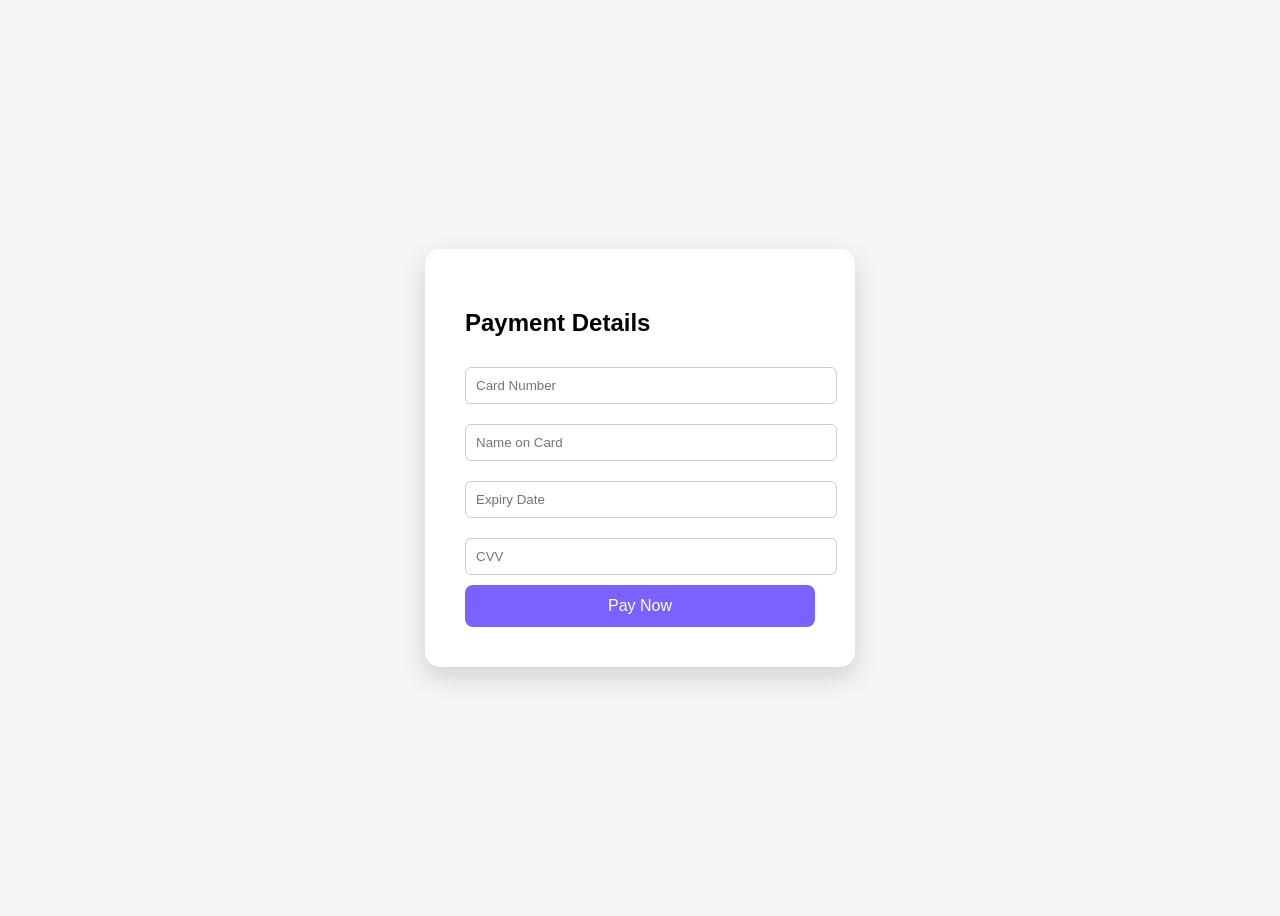
<file: checkout.html>
<!DOCTYPE html>
<html>

<head>

<title>Checkout</title>

<style>

body{

font-family:Arial;
background:#f4f5f7;

display:flex;
justify-content:center;
align-items:center;

height:100vh;

}

.checkout{

background:white;

padding:40px;

border-radius:15px;

width:350px;

box-shadow:0 10px 25px rgba(0,0,0,0.15);

}

input{

width:100%;

padding:10px;

margin:10px 0;

border-radius:6px;

border:1px solid #ccc;

}

button{

width:100%;

padding:12px;

border:none;

background:#7b61ff;

color:white;

border-radius:8px;

cursor:pointer;

font-size:16px;

}

</style>

</head>

<body>

<div class="checkout">

<h2>Payment Details</h2>

<input placeholder="Card Number">

<input placeholder="Name on Card">

<input placeholder="Expiry Date">

<input placeholder="CVV">

<button onclick="pay()">Pay Now</button>

</div>

<script>

function pay(){

alert("Payment Successful 🎉")

localStorage.removeItem("cartData")

window.location.href="index.html"

}

</script>

</body>

</html>
</file>
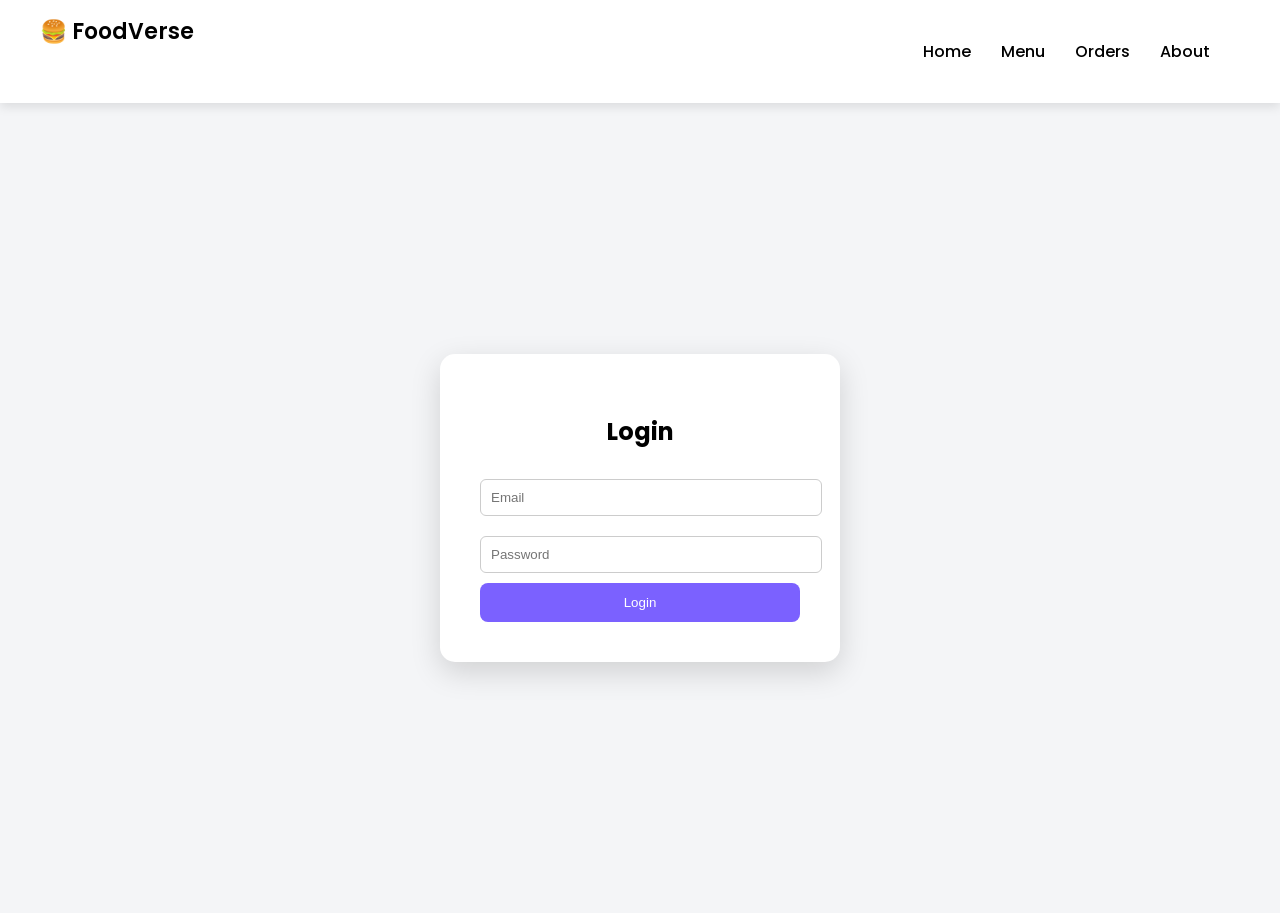
<file: login.html>
<!DOCTYPE html>
<html>
<head>

<title>Login</title>

<link rel="stylesheet" href="style.css">

<style>

.login-container{

height:90vh;

display:flex;
justify-content:center;
align-items:center;

}

.login-box{

background:white;

padding:40px;

border-radius:15px;

width:320px;

box-shadow:0 10px 30px rgba(0,0,0,0.15);

text-align:center;

}

.login-box input{

width:100%;

padding:10px;

margin:10px 0;

border-radius:6px;

border:1px solid #ccc;

}

.login-box button{

width:100%;

padding:12px;

border:none;

background:#7b61ff;

color:white;

border-radius:8px;

cursor:pointer;

}

</style>

</head>

<body>

<nav class="navbar">

<div class="logo">🍔 FoodVerse</div>

<ul class="nav-links">

<li onclick="goHome()">Home</li>
<li>Menu</li>
<li>Orders</li>
<li>About</li>

</ul>

</nav>


<div class="login-container">

<div class="login-box">

<h2>Login</h2>

<input placeholder="Email">

<input type="password" placeholder="Password">

<button onclick="login()">Login</button>

</div>

</div>

<script>

function goHome(){

window.location.href="welcome.html"

}

function login(){

alert("Login Successful 🎉")

window.location.href="index.html"

}

</script>

</body>

</html>
</file>
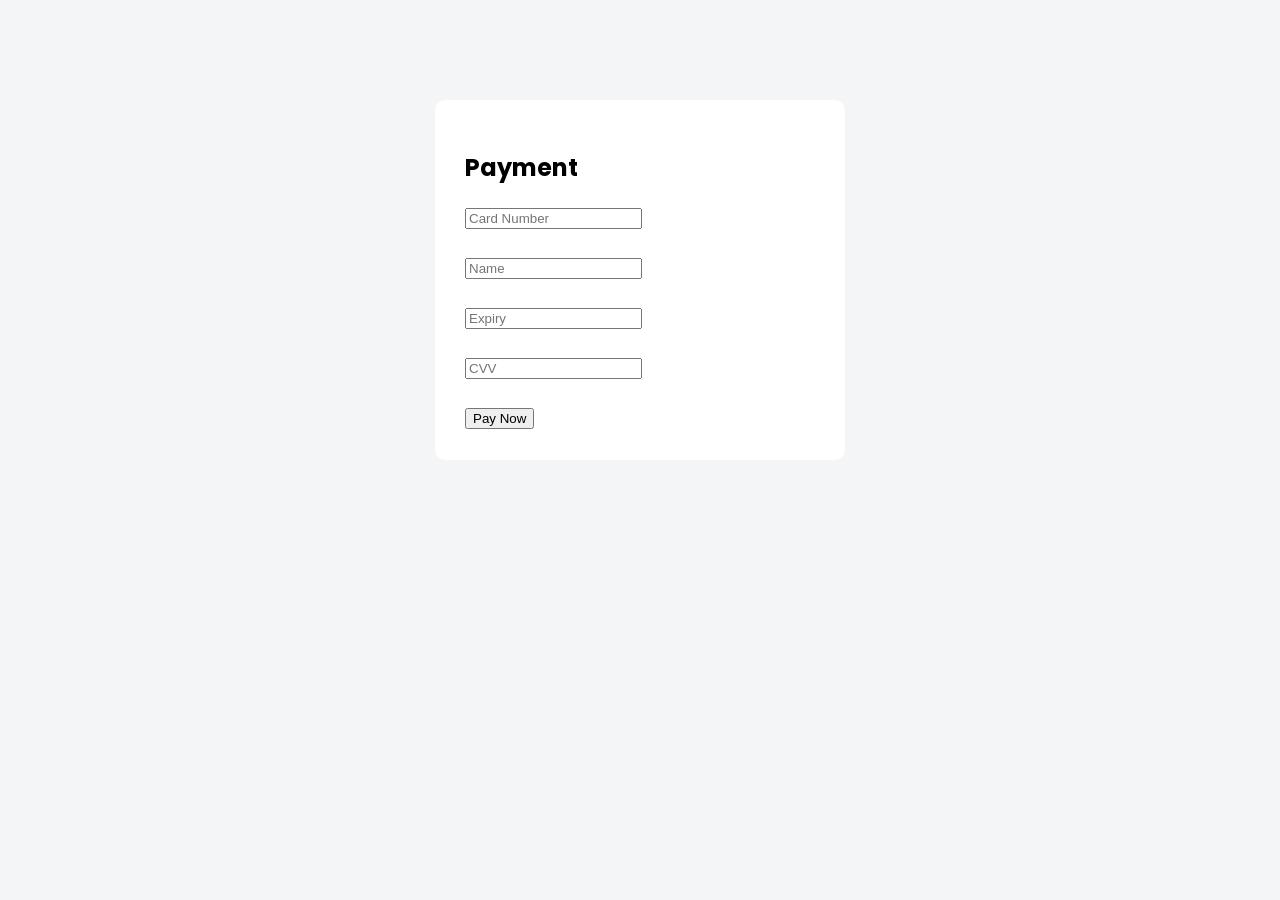
<file: payment.html>
<!DOCTYPE html>
<html>

<head>

<title>Payment</title>

<link rel="stylesheet" href="style.css">

</head>

<body>

<div style="width:350px;margin:100px auto;background:white;padding:30px;border-radius:10px">

<h2>Payment</h2>

<input placeholder="Card Number"><br><br>
<input placeholder="Name"><br><br>
<input placeholder="Expiry"><br><br>
<input placeholder="CVV"><br><br>

<button onclick="pay()">Pay Now</button>

</div>

<script>

function pay(){

alert("Payment Successful 🎉")

window.location.href="index.html"

}

</script>

</body>

</html>
</file>
<file: style.css>
@import url('https://fonts.googleapis.com/css2?family=Poppins:wght@300;400;500;600&display=swap');

body{

margin:0;
font-family:Poppins;
background:#f4f5f7;

}
.navbar{
display:flex;
align-items:center;
justify-content:space-between;
padding:15px 40px;
background:white;
box-shadow:0 4px 10px rgba(0,0,0,0.1);
position:sticky;
top:0;
z-index:100;
}
.logo{

font-size:22px;

font-weight:600;

}

.nav-links{
display:flex;
list-style:none;
gap:30px;
margin-left:auto;
margin-right:30px;
}

.nav-links li{

cursor:pointer;

font-weight:500;

}

.nav-links li:hover{

color:#7b61ff;

}

.nav-right{

display:flex;

align-items:center;

gap:15px;

}

.nav-right input{

padding:8px 12px;

border-radius:6px;

border:1px solid #ddd;

}

.login-btn{

padding:8px 16px;

border:none;

background:#17045a;

color:white;

border-radius:20px;

cursor:pointer;

}

/* LAYOUT */

.container{

display:flex;

}

/* SIDEBAR */

.sidebar{

width:220px;

background:white;

height:100vh;

padding:30px;

box-shadow:2px 0 10px rgba(0,0,0,0.05);

}

.logo{

margin-bottom:40px;

}
.filters{

display:flex;
gap:10px;
margin-bottom:20px;

}

.filters button{

padding:8px 16px;

border:none;

background:#7b61ff;

color:white;

border-radius:20px;

cursor:pointer;

font-size:14px;

}

.filters button:hover{

background:#5f4de2;

}
.sidebar ul{

list-style:none;
padding:0;

}

.sidebar li{

padding:12px;
margin-bottom:10px;

border-radius:10px;

cursor:pointer;

}

.sidebar li:hover{

background:#f1f1f1;

}

/* MAIN */

.main{

flex:1;

padding:30px;

}

/* TOPBAR */

.topbar{

display:flex;
justify-content:space-between;

margin-bottom:30px;

}

.topbar input{

padding:10px;

width:250px;

border-radius:10px;

border:1px solid #ddd;

}

.hero-ultimate{

display:grid;
grid-template-columns:1fr 1fr;

gap:40px;

margin:30px 0;

padding:40px;

border-radius:20px;

background:linear-gradient(135deg,#190f4e,#5f6dfc);

color:white;

box-shadow:0 20px 40px rgba(0,0,0,0.15);

}

/* LEFT SIDE */

.deal-cards{

display:flex;
gap:20px;
margin-top:20px;

}

.deal-card{

background:white;
color:#333;

padding:20px;

border-radius:12px;

width:140px;

text-align:center;

box-shadow:0 10px 20px rgba(0,0,0,0.15);

transition:0.3s;

}

.deal-card:hover{

transform:translateY(-6px) scale(1.05);

}

.deal-card h3{

margin:0;
font-size:18px;

}

.deal-card p{

margin-top:5px;
font-weight:bold;
color:#662d2e;

}

/* RIGHT SIDE */

.hero-right{

text-align:center;

display:flex;
flex-direction:column;

justify-content:center;

}
.hero-left h1{
text-shadow:0 8px 30px rgba(136, 30, 30, 0.4);
}
.hero-right button{

margin-top:15px;

padding:12px 25px;

border:none;

background:white;

color:#5f6dfc;

font-weight:600;

border-radius:25px;

cursor:pointer;

font-size:16px;

transition:0.3s;

}

.hero-right button:hover{

transform:scale(1.05);

}

.suggested-food{

margin-top:20px;

background:white;

color:#333;

padding:15px;

border-radius:12px;

font-weight:600;

box-shadow:0 10px 20px rgba(0,0,0,0.2);

}

/* CARDS */

.section{

margin-bottom:30px;

}

.cards{

display:flex;

gap:20px;

flex-wrap:wrap;

}

.card{

background:white;

width:220px;

border-radius:15px;

box-shadow:0 10px 20px rgba(0,0,0,0.08);

overflow:hidden;

transition:0.3s;

}

.card:hover{

transform:translateY(-8px);

}

.card img{

width:100%;
height:140px;

object-fit:cover;

}

.card h4{

margin:10px;

}

.card p{

margin:0 10px 15px;
color:gray;

}
.img-container{

position:relative;

}

.heart{

position:absolute;

top:10px;
right:10px;

background:white;

padding:5px 8px;

border-radius:50%;

cursor:pointer;

}

.heart.fav{

color:rgb(146, 5, 5);

}

.card button{

margin:10px;

padding:10px;

border:none;

background:#ff4d4f;

color:white;

border-radius:10px;

cursor:pointer;

width:calc(100% - 20px);

}

.card button:hover{

background:#e63e41;

}
.floating-cart{

position:fixed;

bottom:30px;
right:30px;

background:#7b61ff;

color:white;

padding:15px;

border-radius:50%;

cursor:pointer;

box-shadow:0 10px 20px rgba(0,0,0,0.2);

}

.cart-drawer{

position:fixed;

right:-350px;

top:0;

width:320px;

height:100vh;

background:white;

box-shadow:-5px 0 20px rgba(0,0,0,0.15);

padding:20px;

transition:0.3s ease;

z-index:999;

overflow-y:auto;

}

.cart-drawer.open{

right:0;

}

/* floating food images */

.floating-food{
position:absolute;
width:120px;
z-index:0;
opacity:0.9;
}

.floating-food img{
width:100%;
border-radius:15px;
box-shadow:0 10px 30px rgba(0,0,0,0.2);
}

.pizza{
top:120px;
left:80px;
animation:float1 8s infinite ease-in-out;
}

.burger{
bottom:120px;
right:120px;
animation:float2 9s infinite ease-in-out;
}

.coffee{
top:220px;
right:250px;
animation:float3 7s infinite ease-in-out;
}

@keyframes float1{
0%{transform:translateY(0);}
1%{transform:translateY(-25px);}
100%{transform:translateY(0);}
}

@keyframes float2{
0%{transform:translateY(0);}
50%{transform:translateY(-30px);}
100%{transform:translateY(0);}
}

@keyframes float3{
0%{transform:translateY(0);}
50%{transform:translateY(-20px);}
100%{transform:translateY(0);}
}
</file>
